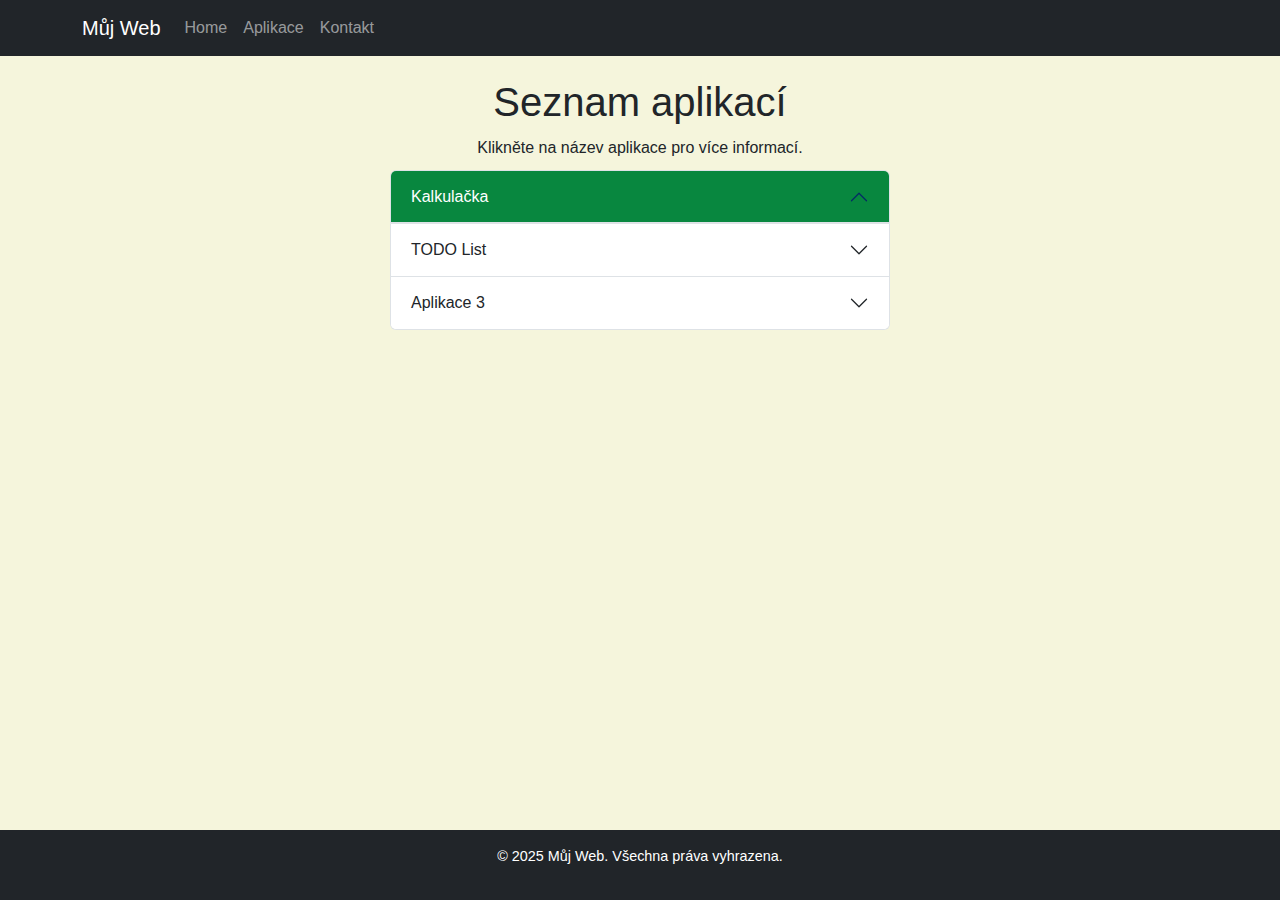
<file: aplikace.html>
<!DOCTYPE html>
<html lang="cs">
<head>
    <meta charset="UTF-8">
    <meta name="viewport" content="width=device-width, initial-scale=1">
    <title>Aplikace - Můj Web</title>
    <link href="https://cdn.jsdelivr.net/npm/bootstrap@5.3.2/dist/css/bootstrap.min.css" rel="stylesheet">
    <link rel="stylesheet" href="style.css">
</head>
<body>

    <!-- Navigace -->
    <header>
        <nav class="navbar navbar-expand-lg navbar-dark bg-dark">
            <div class="container">
                <a class="navbar-brand" href="index.html">Můj Web</a>
                <button class="navbar-toggler" type="button" data-bs-toggle="collapse" data-bs-target="#navbarNav">
                    <span class="navbar-toggler-icon"></span>
                </button>
                <div class="collapse navbar-collapse" id="navbarNav">
                    <ul class="navbar-nav">
                        <li class="nav-item"><a class="nav-link" href="index.html">Home</a></li>
                        <li class="nav-item"><a class="nav-link" href="aplikace.html">Aplikace</a></li>
                        <li class="nav-item"><a class="nav-link" href="kontakt.html">Kontakt</a></li>
                    </ul>
                </div>
            </div>
        </nav>
    </header>

    <!-- Hlavní obsah aplikací -->
    <main class="container mt-5">
        <h1 class="text-center">Seznam aplikací</h1>
        <p class="text-center">Klikněte na název aplikace pro více informací.</p>

        <!-- Accordion (rozbalovací panely) pro aplikace -->
        <div class="accordion" id="aplikaceAccordion">
            <div class="accordion-item">
                <h2 class="accordion-header" id="headingAplikace1">
                    <button class="accordion-button" type="button" data-bs-toggle="collapse" data-bs-target="#collapseAplikace1" aria-expanded="true" aria-controls="collapseAplikace1">
                        Kalkulačka
                    </button>
                </h2>
                <div id="collapseAplikace1" class="accordion-collapse collapse" aria-labelledby="headingAplikace1" data-bs-parent="#aplikaceAccordion">
                    <div class="accordion-body">
                        <p><b>Kalkulačka</b> <br>
                            Tato aplikace slouží jako jednoduchá kalkulačka, která umožňuje provádět základní matematické operace, jako jsou sčítání, odčítání, násobení a dělení. Uživatel zadá dvě čísla a zvolí operaci, kterou chce provést. Kalkulačka vypočítá výsledek a zobrazí jej na stránce.</p>
                            <a href="http://localhost/kalkulacka.php" class="btn btn-primary">Přejít na aplikaci</a>

                    </div>
                </div>
            </div>
            <div class="accordion-item">
                <h2 class="accordion-header" id="headingAplikace2">
                    <button class="accordion-button collapsed" type="button" data-bs-toggle="collapse" data-bs-target="#collapseAplikace2" aria-expanded="false" aria-controls="collapseAplikace2">
                        TODO List
                    </button>
                </h2>
                <div id="collapseAplikace2" class="accordion-collapse collapse" aria-labelledby="headingAplikace2" data-bs-parent="#aplikaceAccordion">
                    <div class="accordion-body">
                        <p><b>TODO List</b><br>Aplikace pro správu úkolů, kde si můžeš přidávat, odebírat a označovat úkoly jako dokončené.
                        </p>
                        <a href="http://localhost/todolist.php" class="btn btn-primary">Přejít na aplikaci</a>
                    </div>
                </div>
            </div>
            <div class="accordion-item">
                <h2 class="accordion-header" id="headingAplikace3">
                    <button class="accordion-button collapsed" type="button" data-bs-toggle="collapse" data-bs-target="#collapseAplikace3" aria-expanded="false" aria-controls="collapseAplikace3">
                        Aplikace 3
                    </button>
                </h2>
                <div id="collapseAplikace3" class="accordion-collapse collapse" aria-labelledby="headingAplikace3" data-bs-parent="#aplikaceAccordion">
                    <div class="accordion-body">
                        <p>Popis aplikace 3. Tato aplikace vám pomůže spravovat osobní finance a sledovat výdaje a příjmy.</p>
                        <a href="aplikace3.html" class="btn btn-primary">Přejít na aplikaci</a>
                    </div>
                </div>
            </div>
        </div>
    </main>

    <!-- Footer -->
    <footer class="bg-dark text-white text-center py-3 mt-5">
        <p>&copy; 2025 Můj Web. Všechna práva vyhrazena.</p>
    </footer>

    <script src="https://cdn.jsdelivr.net/npm/bootstrap@5.3.2/dist/js/bootstrap.bundle.min.js"></script>

</body>
</html>
</file>
<file: style.css>
/* Celé tělo stránky – flexbox pro správné rozložení */
body {
    font-size: 16px;
    font-family: 'mononoki', sans-serif;
    height: 100%;
    margin: 0;
    padding: 0;
    background-color: #F5F5DC;
    display: flex;
    justify-content: center; /* Zarovná obsah horizontálně na střed */
    align-items: center; /* Zarovná obsah vertikálně na střed */
}

/* Hlavní kontejner pro flexibilní výšku – aby footer zůstal dole */
body {
    min-height: 100vh;
    display: flex;
    flex-direction: column;
}

/* Hlavička stránky – fixované nahoře */
header {
    position: fixed;
    top: 0;
    left: 0;
    width: 100%;
    z-index: 1000;
    background-color: #ff0000;
    box-shadow: 0 2px 5px #ff0000(0, 0, 0, 0.3);
}

/* Navigační panel */
nav {
    background-color: #F5F5DC;
    padding: 10px;
}

/* Footer – fixovaný dole */
footer {
    position: fixed;
    bottom: 0;
    left: 0;
    width: 100%;
    background-color: #4B0082;
    color: white;
    padding: 15px;
    text-align: center;
    font-size: 0.9rem;
}

/* Hlavní obsah mezi hlavičkou a footerm */
main {
    flex: 1;
    padding: 20px;
    margin-top: 80px; /* Aby obsah nezačínal hned pod hlavičkou */
    margin-bottom: 60px; /* Aby se obsah nezasunul pod footer */
    max-width: 900px;
    text-align: left; /* Zarovnání textu doleva */
}

main h1, main p {
    margin: 10px 0; /* Přidá mezery mezi nadpisem a texty */
}

/* Odkazy obecně */
a {
    text-decoration: none;
    color: rgb(34, 19, 19);
    transition: color 0.3s ease;
}

a:hover {
    color: #8B0000;
}

/* Tlačítka */
.btn-custom {
    background-color: #4CAF50;
    color: white;
    padding: 10px 20px;
    border-radius: 5px;
    text-decoration: none;
    display: inline-block;
    transition: background-color 0.3s ease-in-out;
}

.btn-custom:hover {
    background-color: #45a049;
}

/* Sociální ikony */
.social-icon {
    width: 30px;
    margin: 10px;
    filter: brightness(0) invert(1);
    transition: transform 0.3s, filter 0.3s;
}

/* Rozbalovací panel (accordion) */
.accordion-button {
    transition: background-color 0.3s ease;
}

/* Aby se obsah při rozbalování neprohýbal */
.accordion-collapse {
    max-height: 0; /* Skryté při zavřeném panelu */
    overflow: hidden; /* Skrytý obsah mimo max-height */
    height: 60px; /* Nastavíme pevnou výšku pro zavřený panel */
    transition: max-height 0.3s ease-in-out, height 0.3s ease-in-out; /* Plynulý přechod pro výšku */
}

.accordion-collapse.show {
    max-height: 500px; /* Maximální výška rozbaleného panelu */
    height: auto; /* Když je panel otevřený, výška se přizpůsobí obsahu */
}

/* Při otevření bude mít panel jinou barvu */
.accordion-button:not(.collapsed) {
    background-color: #08873f;
    color: white;
}

.accordion {
    width: 500px; /* nebo jakákoliv jiná šířka, kterou si přeješ */
    margin: 0 auto; /* Aby se to vycentrovalo na stránce */
}
</file>
